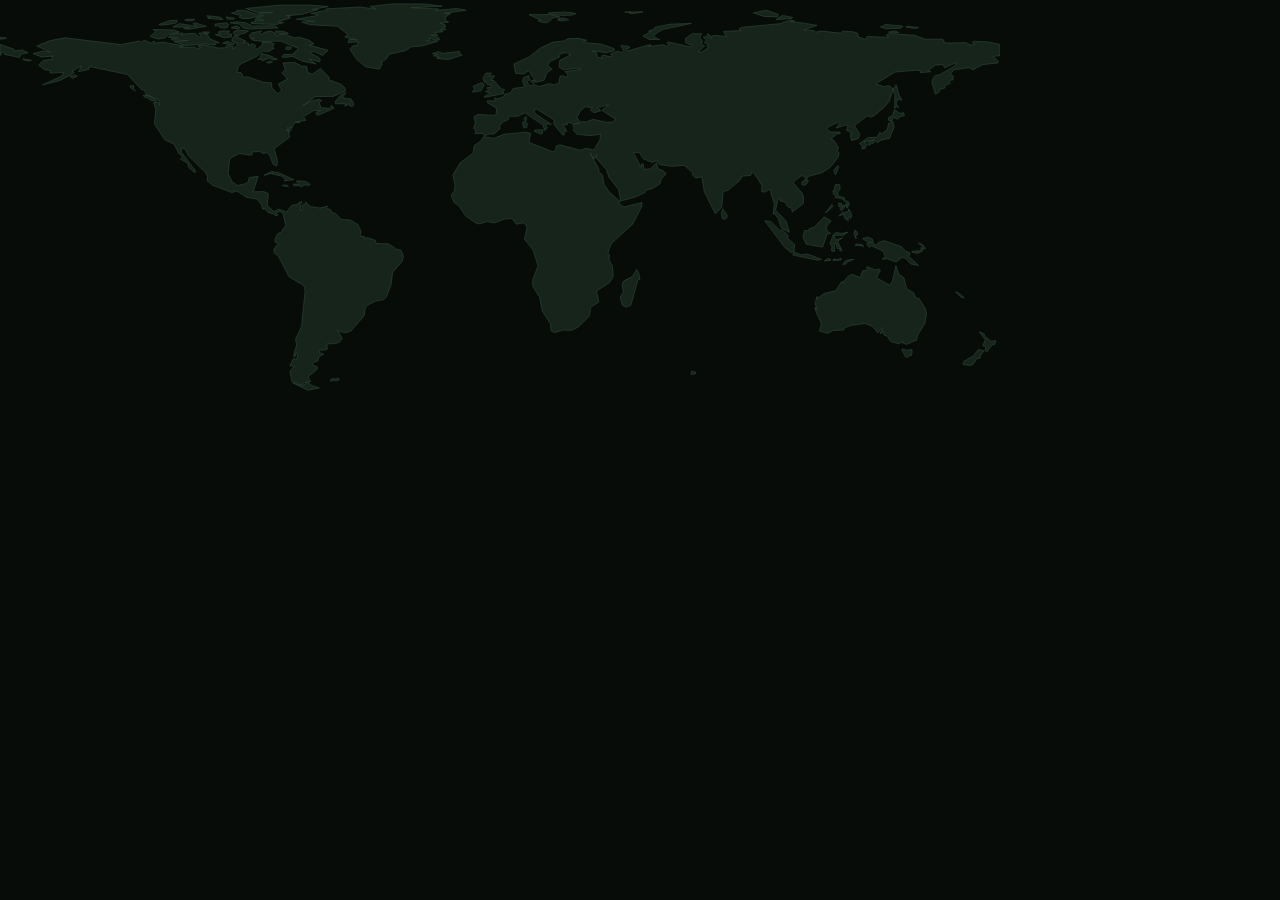
<file: geo/maptest.html>
<!doctype html><html><body style="margin:0;background:#070C09">
<svg viewBox="0 14 1000 392" width="1000" xmlns="http://www.w3.org/2000/svg">
<path id="land" fill="#16241B" stroke="#2C4234" stroke-width="0.7" fill-rule="evenodd"/>
<g id="pins"></g>
<script>
document.getElementById('land').setAttribute('d', `M311.8 399.6L319.3 401.9L307.7 404.2L292.6 396.8L302.5 400.2L307.4 395.9L311.8 399.6ZM337.4 391.9L339.6 393.2L338.8 394.2L335.0 395.0L333.8 394.0L331.4 395.3L330.0 394.0L333.3 392.4L335.7 393.1L337.4 391.9ZM695.2 388.1L691.0 388.3L691.5 385.1L695.9 386.3L695.2 388.1ZM903.9 363.3L906.6 364.3L911.9 363.5L912.1 366.8L910.9 370.0L909.9 369.3L908.0 371.2L905.7 371.0L902.0 364.3L902.1 363.1L903.9 363.3ZM980.6 363.7L984.0 364.9L979.8 370.5L980.8 371.8L976.3 372.9L973.9 377.5L970.4 379.6L963.0 378.4L964.0 375.3L973.7 369.5L978.0 363.8L980.6 363.7ZM985.0 350.4L991.0 355.2L995.9 354.7L994.4 358.8L992.2 358.7L986.8 365.8L985.1 364.7L985.8 360.9L982.8 359.7L985.3 353.8L979.5 345.9L984.2 348.0L985.0 350.4ZM964.2 311.6L963.2 312.2L959.7 310.2L955.6 305.8L958.4 306.8L964.2 311.6ZM639.0 287.7L639.9 293.6L638.0 293.6L630.8 319.3L626.1 321.1L622.3 319.4L620.2 311.3L623.3 305.8L622.1 298.4L623.5 295.0L632.5 290.5L636.7 283.4L639.0 287.7ZM898.8 288.2L903.8 291.6L906.6 302.7L913.5 306.6L915.8 312.1L918.7 312.2L925.4 322.4L926.6 328.1L924.7 337.9L917.6 349.1L916.7 354.0L906.4 358.4L902.4 356.7L902.9 355.3L898.9 357.8L890.7 355.6L887.7 350.4L883.7 348.9L883.9 345.5L880.1 347.9L882.8 341.4L877.7 346.9L873.0 340.6L864.8 337.5L850.4 339.5L845.1 341.6L843.5 344.1L833.0 344.4L827.8 347.4L819.5 345.0L821.4 337.8L814.8 322.5L816.1 323.7L815.1 321.2L817.3 323.1L815.0 317.7L817.1 310.4L817.3 312.5L824.2 307.5L835.7 304.7L841.7 295.6L844.1 297.4L843.1 296.1L849.1 289.5L853.0 288.4L860.1 291.6L862.8 284.8L868.3 283.7L866.2 281.3L867.7 280.9L875.8 284.0L879.1 282.9L880.4 284.3L876.4 291.7L889.5 299.2L892.4 295.5L895.9 279.6L898.8 288.2ZM845.7 278.2L842.9 278.4L844.4 275.8L847.5 274.0L853.7 273.3L847.5 276.1L845.7 278.2ZM827.5 272.5L830.2 273.0L830.9 274.2L824.3 275.1L827.5 272.5ZM841.4 272.5L841.0 274.0L833.1 274.5L833.1 273.5L835.3 272.9L837.1 273.7L841.4 272.5ZM801.7 268.8L807.7 268.0L821.4 273.3L818.2 274.3L792.7 269.0L794.6 266.4L801.7 268.8ZM922.2 265.2L917.3 267.5L912.0 266.0L912.2 265.1L916.2 265.3L917.1 263.9L917.3 265.4L918.9 265.2L921.2 263.2L920.9 261.6L923.2 262.0L922.2 265.2ZM862.4 258.6L863.4 260.7L861.1 259.6L855.3 259.4L855.9 257.9L862.4 258.6ZM925.4 262.5L924.5 263.2L923.4 260.5L918.5 257.6L919.3 256.9L922.9 259.0L925.4 262.5ZM872.6 253.2L873.4 257.7L876.3 259.4L878.6 256.4L884.2 254.7L901.6 260.7L905.5 265.2L910.1 266.9L908.9 270.5L918.6 279.4L910.9 278.1L905.7 272.4L902.1 271.2L896.2 275.9L886.5 272.5L882.3 273.4L885.2 270.3L883.1 265.0L871.3 259.8L869.4 261.4L866.6 257.8L871.4 256.2L867.3 256.1L862.6 252.6L867.7 251.0L872.6 253.2ZM847.9 246.1L843.6 249.3L833.8 249.3L835.9 253.9L842.6 251.7L837.5 255.3L842.1 264.8L839.5 264.7L840.9 262.4L837.5 262.7L836.0 257.3L834.2 258.1L834.5 265.4L831.6 264.9L831.9 259.7L829.9 257.8L833.4 248.4L835.8 246.4L841.5 247.6L847.9 246.1ZM857.5 246.9L857.3 249.3L855.9 249.0L855.5 250.7L856.6 252.2L855.8 252.5L853.9 247.2L855.4 244.0L855.6 245.5L857.2 245.7L857.5 246.9ZM793.9 266.3L790.9 266.3L785.0 261.7L764.7 234.8L770.8 235.4L779.6 244.2L782.4 244.2L788.4 249.7L787.3 252.0L794.7 258.5L793.9 266.3ZM827.4 244.9L830.5 247.5L827.3 247.8L822.6 261.1L806.2 258.2L803.0 251.3L804.6 244.4L808.8 244.9L809.4 242.5L813.9 241.4L824.2 230.8L831.1 235.0L825.9 241.0L827.4 244.9ZM851.0 226.6L851.5 230.0L850.5 232.6L849.5 229.7L848.2 231.1L848.3 234.5L845.1 232.9L843.4 228.2L838.7 230.0L843.0 225.9L844.0 227.1L848.5 225.0L848.4 222.9L851.0 226.6ZM725.6 232.8L723.2 233.4L721.9 231.2L721.4 227.2L722.6 222.7L727.2 229.1L726.8 232.0L725.6 232.8ZM844.4 221.4L841.7 224.9L839.9 223.0L841.5 219.8L843.1 219.6L842.6 221.5L844.7 218.8L844.4 221.4ZM829.2 224.1L825.5 226.8L832.0 218.4L832.5 220.7L829.2 224.1ZM838.6 217.0L842.0 217.8L841.9 219.0L838.9 221.0L838.6 217.0ZM848.6 216.2L849.4 219.3L847.3 218.6L848.0 221.2L846.7 221.8L845.3 218.1L846.9 218.3L846.9 217.2L845.2 215.1L847.9 215.2L848.6 216.2ZM837.0 198.6L839.6 198.7L840.3 202.5L838.0 205.7L838.1 210.2L844.3 211.7L844.7 215.2L841.5 212.4L835.1 211.5L836.1 209.7L833.5 208.4L833.0 204.5L834.1 205.5L835.3 198.6L837.0 198.6ZM286.4 200.4L282.4 199.4L286.4 198.9L288.3 200.3L286.4 200.4ZM298.4 194.8L305.7 195.4L310.2 198.3L309.2 199.4L303.7 198.8L301.7 201.1L299.0 199.4L294.7 199.9L293.2 199.0L293.4 198.2L299.1 198.1L297.8 195.9L296.1 195.4L298.4 194.8ZM806.5 198.1L804.1 199.5L801.8 198.6L801.7 196.2L803.1 194.9L807.7 194.2L808.4 195.3L806.5 198.1ZM278.7 186.8L293.9 193.7L284.0 194.8L285.9 193.3L281.3 190.0L271.8 187.8L272.8 187.1L264.0 189.2L271.5 185.6L278.7 186.8ZM836.6 186.7L835.4 189.0L833.6 184.6L837.5 179.7L838.8 180.6L836.6 186.7ZM874.0 155.1L874.4 156.1L872.8 157.8L871.6 156.9L869.5 159.2L867.7 158.4L869.2 155.4L870.8 155.7L872.0 154.5L874.0 155.1ZM543.1 143.8L541.9 148.3L534.5 145.5L534.9 144.1L543.1 143.8ZM525.6 135.5L527.2 137.5L526.9 141.2L524.5 141.9L523.4 141.2L522.7 136.2L525.6 135.5ZM891.6 146.8L889.6 152.4L881.2 153.9L877.2 157.0L875.2 153.9L863.9 155.9L866.7 157.9L864.8 162.6L861.7 162.7L862.4 160.2L859.5 157.5L868.4 151.6L876.9 151.3L879.8 146.4L881.6 147.7L887.3 143.8L888.6 137.3L892.7 135.1L894.1 141.2L891.6 146.8ZM526.6 132.9L525.6 135.1L523.7 132.6L526.1 130.5L526.6 132.9ZM899.8 127.3L903.7 126.7L904.3 129.8L900.2 130.6L897.7 133.3L893.4 131.4L891.9 134.5L888.8 134.5L888.4 131.8L892.7 129.5L894.4 123.5L899.8 127.3ZM156.9 115.2L151.0 114.4L147.1 111.6L144.3 111.1L143.4 109.0L150.7 110.3L156.9 115.2ZM344.1 109.2L342.2 111.6L351.5 113.2L350.6 115.2L352.5 114.8L353.8 118.0L352.6 120.4L349.5 120.0L349.3 117.4L346.1 119.8L344.5 119.7L346.4 118.4L343.7 117.7L335.4 117.8L335.5 115.2L340.7 109.1L346.1 106.7L344.1 109.2ZM131.4 99.9L134.0 99.7L133.2 102.8L135.6 105.1L130.4 101.6L130.1 99.5L131.4 99.9ZM899.0 109.0L901.8 114.0L897.7 113.0L896.0 117.1L898.6 121.8L896.5 120.2L894.7 122.3L894.9 108.5L893.3 105.7L893.6 101.9L896.1 100.7L895.0 99.4L896.3 99.0L899.0 109.0ZM481.1 104.8L472.3 106.1L474.5 103.2L473.1 100.3L481.3 96.7L484.3 98.5L481.1 104.8ZM535.3 95.5L533.6 97.8L530.3 95.1L534.4 94.1L535.3 95.5ZM75.0 91.3L72.2 92.4L70.4 90.4L74.4 89.0L77.4 90.0L75.0 91.3ZM491.7 87.1L488.7 90.1L494.6 89.8L491.3 94.5L494.2 94.7L501.3 103.0L504.7 103.5L502.9 106.1L504.0 107.5L485.4 111.2L484.0 110.7L490.5 107.1L485.4 105.6L488.3 104.7L487.3 101.4L491.4 101.7L491.8 100.0L486.5 97.8L486.0 95.0L484.5 96.4L482.9 92.3L486.1 87.1L491.7 87.1ZM272.5 75.8L269.3 77.3L266.7 76.5L268.7 75.2L272.5 75.8ZM23.0 72.8L31.4 74.2L29.1 75.1L23.5 74.1L23.0 72.8ZM263.4 67.6L264.0 68.8L265.4 68.4L273.2 71.0L273.5 72.3L277.5 73.0L275.0 73.9L270.7 73.2L269.1 71.9L262.4 74.9L261.5 73.2L257.7 73.5L260.1 72.1L261.4 67.4L263.4 67.6ZM459.7 65.4L459.1 67.2L462.2 69.1L448.2 73.6L436.8 72.3L439.5 71.1L433.5 69.7L438.3 68.4L432.4 67.7L438.5 65.5L442.8 67.4L459.7 65.4ZM289.3 63.5L286.1 63.6L285.5 62.3L286.6 60.7L291.3 61.1L291.1 62.7L289.3 63.5ZM13.8 65.0L22.6 64.1L28.1 66.7L20.7 68.2L19.6 71.5L4.6 68.4L3.6 66.4L0.3 67.0L1.6 68.3L0.0 69.5L0.0 58.4L14.1 63.3L13.8 65.0ZM234.3 58.0L232.6 59.0L222.8 57.2L227.2 55.2L234.3 58.0ZM3.6 53.1L0.0 53.2L0.0 51.3L6.7 52.0L3.6 53.1ZM248.5 57.0L248.5 59.8L252.2 57.6L255.5 59.4L254.7 61.5L257.4 63.3L262.3 58.9L262.4 55.9L270.5 56.5L274.2 57.9L272.3 60.7L274.3 62.2L268.5 65.5L261.8 65.1L257.4 70.1L241.2 77.7L238.2 80.8L237.0 86.3L241.1 86.7L243.6 91.4L247.5 90.9L263.9 96.4L271.5 96.8L271.9 102.0L278.0 107.8L281.7 104.0L278.3 98.1L287.4 93.0L281.9 86.7L285.2 83.7L283.0 76.9L294.9 76.5L301.7 80.2L306.7 80.4L307.5 86.2L312.1 88.3L320.6 82.4L329.5 91.8L328.3 93.5L340.7 98.3L345.1 102.0L345.3 105.1L333.2 110.4L315.6 110.5L302.5 119.9L309.3 115.8L319.3 113.2L321.7 114.6L319.1 116.5L320.9 121.6L329.1 122.5L331.9 119.4L333.9 122.4L318.4 129.0L316.3 128.8L316.2 126.5L321.0 124.2L313.5 124.6L303.6 130.5L305.7 134.3L295.2 136.3L300.2 136.3L294.6 136.8L291.9 141.8L290.2 140.3L291.5 143.3L289.1 146.6L287.9 141.2L288.0 144.2L286.2 143.8L288.1 144.7L289.6 151.2L274.1 162.7L277.6 175.3L276.7 180.0L273.0 178.1L269.6 169.2L266.4 166.4L263.6 167.7L260.0 165.6L252.3 165.8L252.2 168.6L249.6 169.1L239.3 167.5L231.7 171.4L229.5 173.9L228.1 187.7L232.5 196.3L237.7 199.6L244.3 198.0L247.9 196.4L249.2 191.7L258.2 190.2L253.0 205.9L263.9 205.6L268.3 207.6L267.2 219.2L273.8 225.6L279.0 223.3L286.6 226.0L291.9 219.2L296.1 218.8L300.7 215.5L302.4 216.4L300.1 218.3L300.8 224.8L302.7 222.6L301.7 219.5L305.1 218.4L305.7 216.2L310.6 220.7L319.7 222.0L328.1 220.2L325.7 221.1L326.7 222.4L331.0 223.9L331.5 226.2L335.8 227.8L341.3 233.4L350.1 234.0L357.5 238.3L361.2 245.2L360.0 250.2L364.9 250.7L365.0 253.4L367.2 251.6L375.3 254.3L376.2 257.5L388.9 258.0L396.6 263.4L401.1 264.3L403.5 270.4L402.4 275.0L392.6 286.3L390.9 299.6L386.3 310.9L383.4 313.8L376.0 314.9L367.6 319.1L365.3 321.9L364.2 329.7L350.5 345.5L343.8 346.8L337.7 344.2L342.3 352.5L339.6 356.1L335.5 357.6L326.8 357.9L327.4 363.0L325.7 364.0L319.1 364.1L319.5 366.8L323.7 368.2L318.9 370.8L317.9 375.1L313.1 376.5L312.3 378.6L317.7 381.2L316.7 383.7L307.9 390.9L310.7 395.4L303.2 396.9L302.8 399.5L291.8 395.2L290.0 385.2L294.1 380.4L289.9 379.6L293.5 372.5L296.6 373.5L298.0 367.7L296.1 367.0L295.3 370.5L293.5 370.1L296.6 359.1L295.6 353.2L301.6 340.1L305.1 304.9L304.5 301.0L301.5 298.2L288.9 290.7L278.4 270.0L274.3 267.0L273.9 263.2L278.4 257.4L275.1 256.2L275.2 252.9L277.5 247.9L281.0 246.2L285.8 239.3L282.8 226.9L279.0 225.2L276.4 227.5L277.8 229.0L275.3 229.9L274.8 228.3L268.0 226.5L264.0 222.0L263.6 223.5L262.1 222.4L261.9 219.2L257.0 213.1L246.6 211.3L237.0 205.0L231.8 206.5L212.5 199.2L207.0 194.6L207.6 190.5L205.5 186.7L188.3 169.6L185.7 163.4L181.2 161.7L181.5 166.2L196.0 185.6L194.4 186.6L188.4 181.3L188.1 177.7L180.4 173.0L182.9 170.6L179.1 167.9L174.2 158.2L164.9 153.9L154.4 138.0L155.8 123.5L153.6 116.2L158.0 116.6L159.5 119.2L158.8 113.9L146.0 108.8L144.9 104.6L141.3 103.5L127.6 88.5L91.3 80.9L88.3 81.5L88.8 83.4L78.6 85.7L81.6 79.8L72.2 85.1L74.2 86.5L71.6 88.5L59.9 94.5L42.3 98.9L61.9 90.1L63.8 86.3L50.1 87.0L50.3 84.4L44.9 83.9L38.6 79.2L42.9 74.6L53.4 72.9L51.3 71.1L53.4 70.0L41.8 71.0L33.0 67.6L43.1 65.1L50.9 66.3L36.8 60.1L50.3 54.6L65.1 51.8L120.8 58.6L139.5 55.0L141.4 56.2L144.1 54.2L150.7 57.0L154.4 55.1L154.8 57.2L162.6 56.1L183.6 60.0L179.7 61.4L194.6 61.2L197.6 62.8L200.6 61.4L197.7 60.2L199.5 59.3L205.1 58.9L218.2 62.1L226.5 61.7L226.2 60.0L228.7 59.5L233.0 60.4L233.0 63.1L238.2 58.1L232.0 55.3L232.2 52.2L235.5 50.2L245.8 55.0L243.3 56.4L248.5 57.0ZM182.9 46.9L181.5 48.2L194.7 47.3L199.5 51.0L200.9 49.8L198.9 47.0L204.1 47.0L207.2 48.1L209.8 52.8L219.2 56.7L214.6 56.9L215.5 59.0L205.7 57.8L185.2 59.6L174.1 55.7L187.7 54.5L172.5 54.1L171.0 53.0L177.5 51.9L168.3 51.2L172.6 48.0L182.9 46.9ZM209.7 46.1L207.3 47.9L202.9 45.9L209.7 46.1ZM287.9 46.9L288.2 47.7L279.2 47.9L275.3 46.3L275.5 45.3L276.8 45.1L283.2 45.4L287.9 46.9ZM259.5 46.8L261.7 48.5L264.3 46.3L271.3 45.1L276.1 48.0L275.7 49.8L283.8 47.9L294.2 51.9L299.3 51.2L308.9 54.1L314.0 57.8L308.9 59.1L328.2 64.3L322.4 69.4L314.7 65.6L311.1 65.9L310.7 67.5L318.6 71.2L320.4 73.9L319.4 75.9L308.9 72.9L316.2 78.0L302.7 75.2L292.1 70.3L284.1 71.6L281.8 70.6L283.6 68.6L294.6 68.2L293.6 67.2L298.2 63.1L297.4 61.9L280.7 55.1L264.0 55.6L253.7 54.4L251.4 53.4L254.3 52.2L250.3 52.2L249.4 49.3L251.6 46.9L261.6 45.0L259.5 46.8ZM221.2 44.9L229.5 45.1L227.6 47.2L231.8 48.4L231.3 50.9L224.1 51.8L215.3 48.6L221.0 48.0L217.9 46.2L221.2 44.9ZM898.9 46.6L888.5 46.2L894.6 44.8L898.9 46.6ZM241.1 47.9L238.1 49.9L235.0 49.8L233.3 46.0L237.5 44.1L248.6 44.8L244.4 47.3L241.1 47.9ZM165.4 51.7L158.1 53.1L150.2 50.4L155.7 45.3L153.0 43.6L173.5 43.9L179.1 45.9L168.8 48.6L165.4 51.7ZM918.7 41.4L915.5 42.5L905.9 41.2L906.6 40.3L918.7 41.4ZM240.0 41.7L238.5 42.8L231.1 41.9L236.5 39.9L240.0 41.7ZM903.0 40.1L900.8 42.2L886.0 42.7L880.5 40.9L885.6 38.5L903.0 40.1ZM226.4 36.9L228.5 38.2L227.3 41.7L222.8 42.0L219.8 41.5L219.8 39.9L215.3 40.1L215.1 38.0L226.4 36.9ZM199.4 38.3L206.4 40.3L188.3 43.3L183.7 42.4L189.5 41.2L173.0 41.0L179.4 37.6L197.0 40.4L193.1 37.7L195.6 36.7L199.4 38.3ZM659.8 53.6L649.1 53.4L642.9 50.0L651.2 45.5L648.6 45.1L655.3 42.7L654.5 41.4L669.9 38.2L691.3 37.4L662.4 43.6L653.9 49.0L654.5 51.3L659.8 53.6ZM237.0 35.8L245.5 36.7L252.3 40.0L274.6 39.7L278.2 41.9L250.7 43.0L243.3 42.1L239.2 38.0L230.2 36.8L237.0 35.8ZM177.2 34.3L176.8 36.5L174.7 37.4L162.5 39.2L158.7 38.6L169.2 34.7L177.2 34.3ZM797.1 36.2L817.0 39.3L803.9 43.9L813.9 44.5L815.4 46.3L821.0 45.1L842.2 47.3L842.4 45.2L852.7 45.7L857.2 47.1L858.5 48.9L856.8 50.1L864.7 53.4L867.4 50.5L888.5 51.4L886.5 48.8L890.2 47.6L915.3 49.4L924.9 53.2L941.7 53.1L944.0 54.3L943.6 56.3L947.1 57.1L966.2 56.7L971.0 59.2L974.5 58.3L972.2 56.5L973.5 55.3L988.1 55.9L1000.0 58.4L1000.0 69.5L992.8 70.5L998.3 75.0L997.9 76.9L982.4 78.7L973.1 83.7L969.2 81.7L954.3 83.7L950.0 88.2L953.3 90.0L952.9 94.0L950.4 94.1L949.2 96.4L950.3 97.6L945.5 99.0L944.5 102.2L940.4 102.9L939.5 105.7L935.5 108.3L931.8 96.2L933.1 92.3L935.6 89.4L939.9 88.7L954.6 80.2L956.9 76.2L944.8 81.8L942.5 78.4L935.3 79.3L928.4 84.0L930.7 85.7L920.2 86.7L920.4 84.7L916.1 84.3L895.0 86.0L875.4 98.0L883.8 100.7L888.6 99.5L892.6 102.5L892.7 104.9L889.1 115.4L883.9 121.4L874.6 129.4L870.9 131.1L867.4 129.8L854.3 139.6L859.6 147.8L858.6 152.5L851.3 154.5L850.3 148.0L852.4 147.5L846.4 144.1L848.1 140.1L845.2 139.1L836.3 142.0L839.4 137.7L837.9 136.3L827.9 141.1L826.5 142.4L830.3 146.0L839.9 146.0L840.3 147.4L836.4 148.2L831.0 153.0L834.0 154.6L838.6 162.0L836.8 164.8L839.1 167.1L838.0 171.6L829.6 181.8L821.9 186.7L807.7 190.6L806.8 193.5L805.2 193.7L805.2 190.6L801.5 189.7L794.1 195.1L793.5 197.1L802.4 207.6L803.7 212.7L803.3 217.6L792.1 226.1L791.9 222.4L787.5 220.5L785.0 216.1L780.1 214.9L780.5 212.7L778.0 212.8L775.6 224.3L786.0 234.7L789.5 246.4L781.6 242.3L778.0 232.0L773.6 226.7L773.2 228.3L774.3 218.2L769.9 203.0L764.9 206.3L761.6 205.4L762.0 199.4L753.9 186.8L751.4 186.7L750.8 189.3L741.6 190.3L740.3 194.0L728.3 204.0L723.1 205.8L721.8 221.2L715.4 227.9L704.3 205.6L701.8 190.7L695.8 192.0L692.1 188.6L692.6 186.5L684.4 179.4L670.8 180.3L659.4 178.5L656.9 174.6L652.0 176.4L643.1 172.6L639.2 166.3L633.3 166.7L641.1 181.2L641.7 177.8L643.3 178.3L643.9 183.3L650.0 183.0L656.6 176.7L657.9 182.7L663.1 184.5L666.1 188.0L660.6 193.8L660.3 197.4L653.5 202.1L645.5 204.5L644.9 206.7L635.2 211.1L620.8 214.9L618.5 203.4L608.7 190.9L606.9 184.2L596.2 172.1L597.0 168.1L594.2 173.2L590.1 167.1L599.1 183.5L598.7 185.8L602.4 188.9L604.1 198.3L609.1 205.8L620.3 215.6L618.7 217.4L623.9 221.0L642.0 216.6L641.8 220.4L632.6 238.3L611.8 257.1L608.9 263.0L607.8 268.0L609.6 269.0L608.9 273.6L612.4 279.9L613.3 290.8L609.6 296.4L596.6 305.0L598.9 315.9L590.5 321.5L589.5 329.9L578.4 341.0L571.6 344.3L562.7 344.1L554.5 346.7L551.0 344.8L550.6 337.9L542.3 325.3L539.6 311.4L532.8 300.2L532.7 293.9L538.0 279.8L533.1 264.0L524.4 253.1L527.2 241.5L526.1 239.6L523.6 236.7L516.4 238.2L512.0 232.6L505.2 232.9L494.5 236.9L487.1 235.6L479.1 237.9L475.0 236.6L465.5 229.8L458.8 219.8L453.9 216.2L451.0 209.1L454.3 205.2L455.1 199.7L452.9 189.2L459.9 177.1L473.4 166.9L474.2 159.5L480.8 155.2L483.5 150.7L494.0 152.3L504.1 148.3L526.4 146.2L530.8 147.5L528.7 156.2L553.0 165.9L555.7 163.9L555.9 160.4L559.8 158.8L580.3 164.2L586.0 162.3L593.8 164.0L600.0 153.8L600.4 148.2L590.3 149.7L576.8 148.2L573.1 143.9L574.5 141.7L572.7 140.4L575.8 137.7L580.1 137.6L581.2 135.5L586.5 135.9L593.1 133.3L606.5 136.3L612.1 136.1L615.8 133.4L601.9 124.3L608.7 118.7L597.1 121.5L600.9 124.7L594.1 126.8L590.2 124.1L592.5 122.0L585.4 120.6L580.1 125.2L576.9 131.7L580.0 136.0L573.2 138.5L569.2 136.3L565.9 137.0L567.8 138.5L566.4 139.0L562.9 138.2L566.8 145.4L564.2 144.7L564.3 148.8L562.5 148.9L553.9 138.2L554.3 134.1L536.5 123.0L534.2 123.9L535.0 127.5L551.3 138.4L546.9 137.7L545.7 139.5L547.4 141.9L544.7 144.5L542.8 138.8L524.7 126.8L518.1 130.2L508.6 130.3L508.4 133.6L502.3 136.1L499.2 140.8L500.3 142.4L494.0 148.1L487.9 148.1L485.1 150.1L481.9 147.4L475.3 147.6L475.4 143.7L473.5 142.4L475.6 136.8L473.9 130.5L477.8 128.5L494.7 129.4L496.2 127.7L496.7 122.2L487.5 116.8L487.2 114.8L495.5 114.9L494.6 111.7L497.3 112.9L503.7 110.8L504.6 108.5L510.6 106.6L513.1 102.5L522.6 101.3L524.4 99.9L522.6 95.8L523.7 91.4L529.4 89.6L528.5 92.0L530.3 93.2L526.8 95.9L530.4 100.0L534.8 98.7L539.2 100.7L549.0 97.6L554.6 98.8L559.1 96.7L559.9 90.5L562.6 89.6L567.0 91.6L567.9 87.8L564.8 85.6L580.9 83.3L578.0 81.9L563.5 83.8L559.2 81.3L559.8 74.5L570.6 69.1L566.4 66.6L561.6 67.4L558.9 69.4L559.4 71.1L549.6 75.7L547.6 79.6L552.2 83.1L546.7 86.9L544.1 94.2L536.0 96.2L528.8 84.8L523.3 88.0L515.7 87.3L513.9 77.9L529.2 70.9L541.0 61.6L553.3 56.1L564.0 55.0L568.2 52.7L578.2 52.3L586.9 54.3L583.3 55.0L586.4 56.8L601.4 58.2L614.1 62.6L614.2 64.5L606.6 66.7L592.2 64.9L596.7 66.9L597.1 71.1L602.8 72.6L601.4 70.1L603.3 69.0L610.0 70.8L612.3 70.1L610.5 68.1L616.9 65.3L622.1 66.5L623.7 64.6L620.7 59.5L628.5 60.4L630.1 62.0L626.5 62.3L626.6 63.9L628.7 64.8L649.2 58.7L651.3 58.9L648.6 60.6L663.3 58.7L666.5 60.3L669.7 58.5L666.8 56.9L668.2 56.0L690.3 60.9L692.2 59.4L685.9 57.1L685.3 52.7L692.2 47.7L701.6 47.8L699.6 51.6L702.2 54.5L701.6 58.3L704.6 60.0L698.0 65.8L701.2 66.2L708.5 61.8L706.9 60.2L708.2 58.4L704.4 56.6L706.7 53.8L703.1 51.5L708.0 49.7L707.4 47.7L710.2 49.2L709.1 51.8L712.1 52.4L710.8 50.3L715.5 49.3L726.4 50.7L723.6 45.4L741.2 44.6L738.9 43.2L742.1 41.3L779.9 37.7L789.9 34.2L794.6 35.1L790.8 35.8L797.1 36.2ZM193.9 34.2L188.7 35.0L184.6 34.1L186.9 33.2L194.8 33.3L193.9 34.2ZM568.7 33.7L562.5 34.9L557.6 34.2L559.5 33.5L557.8 32.6L563.6 32.1L568.7 33.7ZM233.8 33.2L227.4 33.1L226.0 30.9L234.6 32.2L233.8 33.2ZM222.1 32.4L223.1 33.6L207.8 32.3L210.5 31.5L207.2 30.8L207.0 29.7L219.9 31.1L222.1 32.4ZM791.9 32.5L776.2 33.6L781.3 29.9L783.6 29.6L792.7 31.4L791.9 32.5ZM550.7 28.6L559.8 30.7L552.9 31.8L547.6 36.6L544.2 36.7L538.2 35.1L540.7 34.1L529.0 28.7L550.7 28.6ZM570.7 26.6L576.1 27.6L572.0 29.1L564.0 29.4L555.8 29.0L548.2 26.9L563.7 26.0L570.7 26.6ZM642.0 26.3L632.2 27.7L629.2 27.1L630.8 26.2L624.6 26.1L643.1 25.8L642.0 26.3ZM777.6 30.9L763.8 30.4L753.3 26.8L766.5 24.3L778.3 28.4L777.6 30.9ZM258.3 28.7L261.6 29.6L247.8 32.7L242.0 32.4L239.0 31.2L241.3 29.5L231.4 27.3L238.1 25.1L236.8 24.4L243.3 24.3L258.3 28.7ZM309.7 19.1L328.2 20.5L312.1 23.6L318.1 23.6L302.3 28.3L286.4 29.7L290.2 30.0L288.3 30.5L290.6 31.9L278.4 35.5L283.6 36.7L276.2 38.4L251.4 37.6L251.1 36.2L256.2 35.6L254.8 33.6L264.0 34.6L255.7 32.3L263.6 29.6L258.5 27.1L272.6 26.5L256.7 26.3L245.6 22.5L279.7 19.1L309.7 19.1ZM424.7 18.0L442.1 20.2L411.4 21.7L438.7 23.0L435.6 24.6L456.2 22.5L466.1 24.2L444.3 27.3L450.7 27.4L445.3 31.2L445.4 34.3L448.7 36.2L439.8 37.1L444.9 38.6L445.6 41.0L442.6 41.2L446.2 43.6L440.0 43.8L443.2 45.0L442.3 45.9L434.5 46.4L438.1 49.5L431.1 49.1L438.5 51.5L439.6 53.7L434.6 54.2L429.0 51.6L430.0 53.5L426.8 54.9L437.9 55.2L422.9 59.8L411.7 60.8L405.0 64.8L389.4 68.2L385.6 73.7L381.1 75.9L382.2 78.1L379.5 83.1L365.9 80.9L356.6 73.3L350.1 63.4L352.8 60.1L357.0 59.1L358.7 55.8L348.1 56.6L349.0 53.3L357.2 54.0L344.9 51.0L348.0 48.4L337.3 40.2L309.7 38.7L301.7 36.1L314.5 35.1L296.4 33.2L317.5 29.5L318.5 28.4L311.0 27.5L327.1 24.1L326.0 22.9L360.0 21.0L376.3 23.2L370.1 20.5L392.7 17.9L424.7 18.0Z`);
const cities=[[48.85,2.35,'Paris'],[40.7,-74.0,'NYC'],[19.4,-99.1,'CDMX'],[-23.55,-46.63,'SaoPaulo'],[35.68,139.69,'Tokyo'],[14.93,-23.51,'Praia CV'],[33.57,-7.59,'Casablanca'],[51.5,-0.12,'London'],[-33.87,151.2,'Sydney'],[59.9,10.75,'Oslo']];
const g=document.getElementById('pins');
for(const [lat,lng] of cities){
  const x=(lng+180)/360*1000, y=(90-lat)/180*500;
  g.innerHTML+=`<circle cx="${x}" cy="${y}" r="3" fill="#D9B45C"/>`;
}
</script></svg></body></html>
</file>
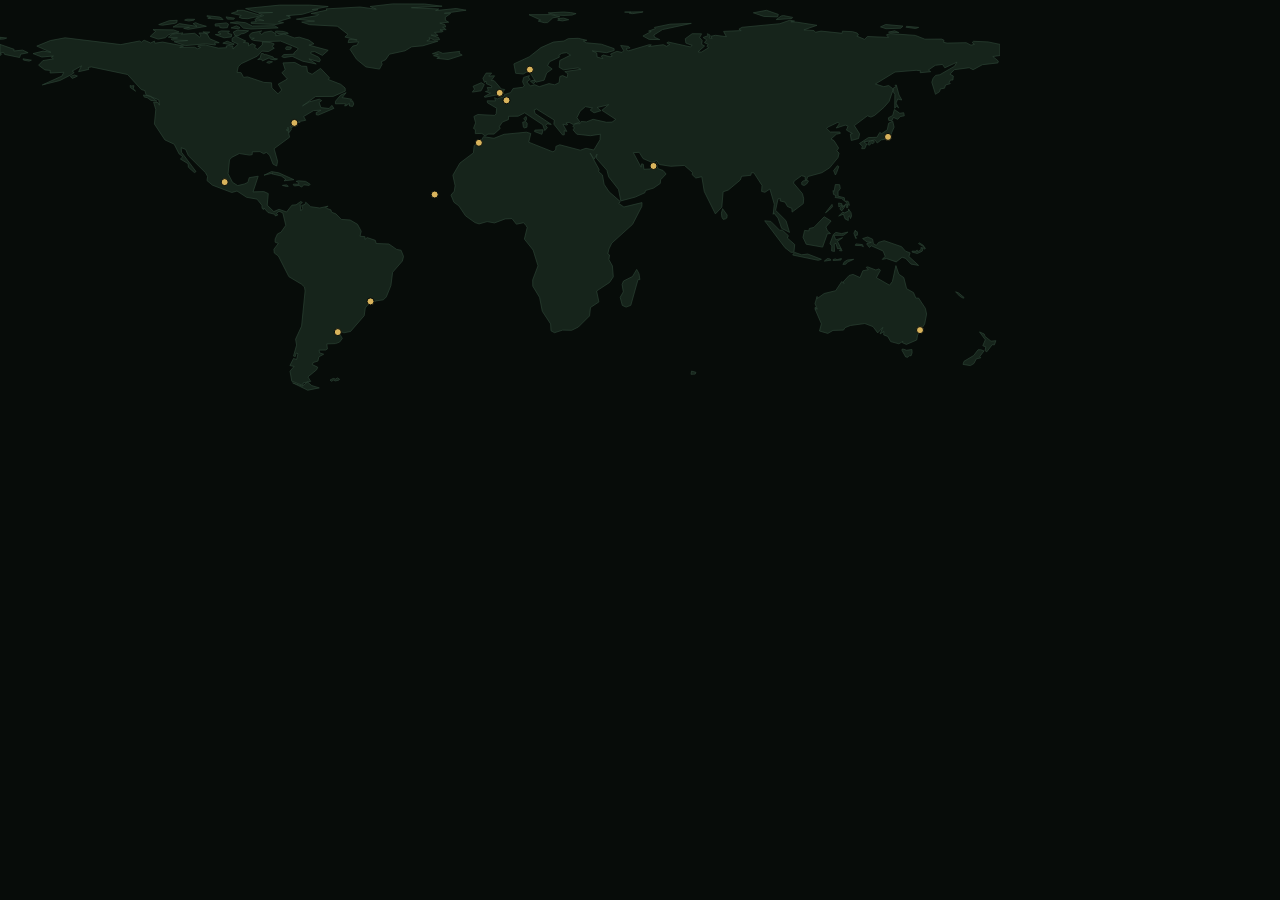
<file: geo/maptest2.html>
<!doctype html><html><body style="margin:0;background:#070C09">
<svg viewBox="0 14 1000 392" width="1000" xmlns="http://www.w3.org/2000/svg">
<path d="M311.8 399.6L319.3 401.9L307.7 404.2L292.6 396.8L302.5 400.2L307.4 395.9L311.8 399.6ZM337.4 391.9L339.6 393.2L338.8 394.2L335.0 395.0L333.8 394.0L331.4 395.3L330.0 394.0L333.3 392.4L335.7 393.1L337.4 391.9ZM695.2 388.1L691.0 388.3L691.5 385.1L695.9 386.3L695.2 388.1ZM903.9 363.3L906.6 364.3L911.9 363.5L912.1 366.8L910.9 370.0L909.9 369.3L908.0 371.2L905.7 371.0L902.0 364.3L902.1 363.1L903.9 363.3ZM980.6 363.7L984.0 364.9L979.8 370.5L980.8 371.8L976.3 372.9L973.9 377.5L970.4 379.6L963.0 378.4L964.0 375.3L973.7 369.5L978.0 363.8L980.6 363.7ZM985.0 350.4L991.0 355.2L995.9 354.7L994.4 358.8L992.2 358.7L986.8 365.8L985.1 364.7L985.8 360.9L982.8 359.7L985.3 353.8L979.5 345.9L984.2 348.0L985.0 350.4ZM964.2 311.6L963.2 312.2L959.7 310.2L955.6 305.8L958.4 306.8L964.2 311.6ZM639.0 287.7L639.9 293.6L638.0 293.6L630.8 319.3L626.1 321.1L622.3 319.4L620.2 311.3L623.3 305.8L622.1 298.4L623.5 295.0L632.5 290.5L636.7 283.4L639.0 287.7ZM898.8 288.2L903.8 291.6L906.6 302.7L913.5 306.6L915.8 312.1L918.7 312.2L925.4 322.4L926.6 328.1L924.7 337.9L917.6 349.1L916.7 354.0L906.4 358.4L902.4 356.7L902.9 355.3L898.9 357.8L890.7 355.6L887.7 350.4L883.7 348.9L883.9 345.5L880.1 347.9L882.8 341.4L877.7 346.9L873.0 340.6L864.8 337.5L850.4 339.5L845.1 341.6L843.5 344.1L833.0 344.4L827.8 347.4L819.5 345.0L821.4 337.8L814.8 322.5L816.1 323.7L815.1 321.2L817.3 323.1L815.0 317.7L817.1 310.4L817.3 312.5L824.2 307.5L835.7 304.7L841.7 295.6L844.1 297.4L843.1 296.1L849.1 289.5L853.0 288.4L860.1 291.6L862.8 284.8L868.3 283.7L866.2 281.3L867.7 280.9L875.8 284.0L879.1 282.9L880.4 284.3L876.4 291.7L889.5 299.2L892.4 295.5L895.9 279.6L898.8 288.2ZM845.7 278.2L842.9 278.4L844.4 275.8L847.5 274.0L853.7 273.3L847.5 276.1L845.7 278.2ZM827.5 272.5L830.2 273.0L830.9 274.2L824.3 275.1L827.5 272.5ZM841.4 272.5L841.0 274.0L833.1 274.5L833.1 273.5L835.3 272.9L837.1 273.7L841.4 272.5ZM801.7 268.8L807.7 268.0L821.4 273.3L818.2 274.3L792.7 269.0L794.6 266.4L801.7 268.8ZM922.2 265.2L917.3 267.5L912.0 266.0L912.2 265.1L916.2 265.3L917.1 263.9L917.3 265.4L918.9 265.2L921.2 263.2L920.9 261.6L923.2 262.0L922.2 265.2ZM862.4 258.6L863.4 260.7L861.1 259.6L855.3 259.4L855.9 257.9L862.4 258.6ZM925.4 262.5L924.5 263.2L923.4 260.5L918.5 257.6L919.3 256.9L922.9 259.0L925.4 262.5ZM872.6 253.2L873.4 257.7L876.3 259.4L878.6 256.4L884.2 254.7L901.6 260.7L905.5 265.2L910.1 266.9L908.9 270.5L918.6 279.4L910.9 278.1L905.7 272.4L902.1 271.2L896.2 275.9L886.5 272.5L882.3 273.4L885.2 270.3L883.1 265.0L871.3 259.8L869.4 261.4L866.6 257.8L871.4 256.2L867.3 256.1L862.6 252.6L867.7 251.0L872.6 253.2ZM847.9 246.1L843.6 249.3L833.8 249.3L835.9 253.9L842.6 251.7L837.5 255.3L842.1 264.8L839.5 264.7L840.9 262.4L837.5 262.7L836.0 257.3L834.2 258.1L834.5 265.4L831.6 264.9L831.9 259.7L829.9 257.8L833.4 248.4L835.8 246.4L841.5 247.6L847.9 246.1ZM857.5 246.9L857.3 249.3L855.9 249.0L855.5 250.7L856.6 252.2L855.8 252.5L853.9 247.2L855.4 244.0L855.6 245.5L857.2 245.7L857.5 246.9ZM793.9 266.3L790.9 266.3L785.0 261.7L764.7 234.8L770.8 235.4L779.6 244.2L782.4 244.2L788.4 249.7L787.3 252.0L794.7 258.5L793.9 266.3ZM827.4 244.9L830.5 247.5L827.3 247.8L822.6 261.1L806.2 258.2L803.0 251.3L804.6 244.4L808.8 244.9L809.4 242.5L813.9 241.4L824.2 230.8L831.1 235.0L825.9 241.0L827.4 244.9ZM851.0 226.6L851.5 230.0L850.5 232.6L849.5 229.7L848.2 231.1L848.3 234.5L845.1 232.9L843.4 228.2L838.7 230.0L843.0 225.9L844.0 227.1L848.5 225.0L848.4 222.9L851.0 226.6ZM725.6 232.8L723.2 233.4L721.9 231.2L721.4 227.2L722.6 222.7L727.2 229.1L726.8 232.0L725.6 232.8ZM844.4 221.4L841.7 224.9L839.9 223.0L841.5 219.8L843.1 219.6L842.6 221.5L844.7 218.8L844.4 221.4ZM829.2 224.1L825.5 226.8L832.0 218.4L832.5 220.7L829.2 224.1ZM838.6 217.0L842.0 217.8L841.9 219.0L838.9 221.0L838.6 217.0ZM848.6 216.2L849.4 219.3L847.3 218.6L848.0 221.2L846.7 221.8L845.3 218.1L846.9 218.3L846.9 217.2L845.2 215.1L847.9 215.2L848.6 216.2ZM837.0 198.6L839.6 198.7L840.3 202.5L838.0 205.7L838.1 210.2L844.3 211.7L844.7 215.2L841.5 212.4L835.1 211.5L836.1 209.7L833.5 208.4L833.0 204.5L834.1 205.5L835.3 198.6L837.0 198.6ZM286.4 200.4L282.4 199.4L286.4 198.9L288.3 200.3L286.4 200.4ZM298.4 194.8L305.7 195.4L310.2 198.3L309.2 199.4L303.7 198.8L301.7 201.1L299.0 199.4L294.7 199.9L293.2 199.0L293.4 198.2L299.1 198.1L297.8 195.9L296.1 195.4L298.4 194.8ZM806.5 198.1L804.1 199.5L801.8 198.6L801.7 196.2L803.1 194.9L807.7 194.2L808.4 195.3L806.5 198.1ZM278.7 186.8L293.9 193.7L284.0 194.8L285.9 193.3L281.3 190.0L271.8 187.8L272.8 187.1L264.0 189.2L271.5 185.6L278.7 186.8ZM836.6 186.7L835.4 189.0L833.6 184.6L837.5 179.7L838.8 180.6L836.6 186.7ZM874.0 155.1L874.4 156.1L872.8 157.8L871.6 156.9L869.5 159.2L867.7 158.4L869.2 155.4L870.8 155.7L872.0 154.5L874.0 155.1ZM543.1 143.8L541.9 148.3L534.5 145.5L534.9 144.1L543.1 143.8ZM525.6 135.5L527.2 137.5L526.9 141.2L524.5 141.9L523.4 141.2L522.7 136.2L525.6 135.5ZM891.6 146.8L889.6 152.4L881.2 153.9L877.2 157.0L875.2 153.9L863.9 155.9L866.7 157.9L864.8 162.6L861.7 162.7L862.4 160.2L859.5 157.5L868.4 151.6L876.9 151.3L879.8 146.4L881.6 147.7L887.3 143.8L888.6 137.3L892.7 135.1L894.1 141.2L891.6 146.8ZM526.6 132.9L525.6 135.1L523.7 132.6L526.1 130.5L526.6 132.9ZM899.8 127.3L903.7 126.7L904.3 129.8L900.2 130.6L897.7 133.3L893.4 131.4L891.9 134.5L888.8 134.5L888.4 131.8L892.7 129.5L894.4 123.5L899.8 127.3ZM156.9 115.2L151.0 114.4L147.1 111.6L144.3 111.1L143.4 109.0L150.7 110.3L156.9 115.2ZM344.1 109.2L342.2 111.6L351.5 113.2L350.6 115.2L352.5 114.8L353.8 118.0L352.6 120.4L349.5 120.0L349.3 117.4L346.1 119.8L344.5 119.7L346.4 118.4L343.7 117.7L335.4 117.8L335.5 115.2L340.7 109.1L346.1 106.7L344.1 109.2ZM131.4 99.9L134.0 99.7L133.2 102.8L135.6 105.1L130.4 101.6L130.1 99.5L131.4 99.9ZM899.0 109.0L901.8 114.0L897.7 113.0L896.0 117.1L898.6 121.8L896.5 120.2L894.7 122.3L894.9 108.5L893.3 105.7L893.6 101.9L896.1 100.7L895.0 99.4L896.3 99.0L899.0 109.0ZM481.1 104.8L472.3 106.1L474.5 103.2L473.1 100.3L481.3 96.7L484.3 98.5L481.1 104.8ZM535.3 95.5L533.6 97.8L530.3 95.1L534.4 94.1L535.3 95.5ZM75.0 91.3L72.2 92.4L70.4 90.4L74.4 89.0L77.4 90.0L75.0 91.3ZM491.7 87.1L488.7 90.1L494.6 89.8L491.3 94.5L494.2 94.7L501.3 103.0L504.7 103.5L502.9 106.1L504.0 107.5L485.4 111.2L484.0 110.7L490.5 107.1L485.4 105.6L488.3 104.7L487.3 101.4L491.4 101.7L491.8 100.0L486.5 97.8L486.0 95.0L484.5 96.4L482.9 92.3L486.1 87.1L491.7 87.1ZM272.5 75.8L269.3 77.3L266.7 76.5L268.7 75.2L272.5 75.8ZM23.0 72.8L31.4 74.2L29.1 75.1L23.5 74.1L23.0 72.8ZM263.4 67.6L264.0 68.8L265.4 68.4L273.2 71.0L273.5 72.3L277.5 73.0L275.0 73.9L270.7 73.2L269.1 71.9L262.4 74.9L261.5 73.2L257.7 73.5L260.1 72.1L261.4 67.4L263.4 67.6ZM459.7 65.4L459.1 67.2L462.2 69.1L448.2 73.6L436.8 72.3L439.5 71.1L433.5 69.7L438.3 68.4L432.4 67.7L438.5 65.5L442.8 67.4L459.7 65.4ZM289.3 63.5L286.1 63.6L285.5 62.3L286.6 60.7L291.3 61.1L291.1 62.7L289.3 63.5ZM13.8 65.0L22.6 64.1L28.1 66.7L20.7 68.2L19.6 71.5L4.6 68.4L3.6 66.4L0.3 67.0L1.6 68.3L0.0 69.5L0.0 58.4L14.1 63.3L13.8 65.0ZM234.3 58.0L232.6 59.0L222.8 57.2L227.2 55.2L234.3 58.0ZM3.6 53.1L0.0 53.2L0.0 51.3L6.7 52.0L3.6 53.1ZM248.5 57.0L248.5 59.8L252.2 57.6L255.5 59.4L254.7 61.5L257.4 63.3L262.3 58.9L262.4 55.9L270.5 56.5L274.2 57.9L272.3 60.7L274.3 62.2L268.5 65.5L261.8 65.1L257.4 70.1L241.2 77.7L238.2 80.8L237.0 86.3L241.1 86.7L243.6 91.4L247.5 90.9L263.9 96.4L271.5 96.8L271.9 102.0L278.0 107.8L281.7 104.0L278.3 98.1L287.4 93.0L281.9 86.7L285.2 83.7L283.0 76.9L294.9 76.5L301.7 80.2L306.7 80.4L307.5 86.2L312.1 88.3L320.6 82.4L329.5 91.8L328.3 93.5L340.7 98.3L345.1 102.0L345.3 105.1L333.2 110.4L315.6 110.5L302.5 119.9L309.3 115.8L319.3 113.2L321.7 114.6L319.1 116.5L320.9 121.6L329.1 122.5L331.9 119.4L333.9 122.4L318.4 129.0L316.3 128.8L316.2 126.5L321.0 124.2L313.5 124.6L303.6 130.5L305.7 134.3L295.2 136.3L300.2 136.3L294.6 136.8L291.9 141.8L290.2 140.3L291.5 143.3L289.1 146.6L287.9 141.2L288.0 144.2L286.2 143.8L288.1 144.7L289.6 151.2L274.1 162.7L277.6 175.3L276.7 180.0L273.0 178.1L269.6 169.2L266.4 166.4L263.6 167.7L260.0 165.6L252.3 165.8L252.2 168.6L249.6 169.1L239.3 167.5L231.7 171.4L229.5 173.9L228.1 187.7L232.5 196.3L237.7 199.6L244.3 198.0L247.9 196.4L249.2 191.7L258.2 190.2L253.0 205.9L263.9 205.6L268.3 207.6L267.2 219.2L273.8 225.6L279.0 223.3L286.6 226.0L291.9 219.2L296.1 218.8L300.7 215.5L302.4 216.4L300.1 218.3L300.8 224.8L302.7 222.6L301.7 219.5L305.1 218.4L305.7 216.2L310.6 220.7L319.7 222.0L328.1 220.2L325.7 221.1L326.7 222.4L331.0 223.9L331.5 226.2L335.8 227.8L341.3 233.4L350.1 234.0L357.5 238.3L361.2 245.2L360.0 250.2L364.9 250.7L365.0 253.4L367.2 251.6L375.3 254.3L376.2 257.5L388.9 258.0L396.6 263.4L401.1 264.3L403.5 270.4L402.4 275.0L392.6 286.3L390.9 299.6L386.3 310.9L383.4 313.8L376.0 314.9L367.6 319.1L365.3 321.9L364.2 329.7L350.5 345.5L343.8 346.8L337.7 344.2L342.3 352.5L339.6 356.1L335.5 357.6L326.8 357.9L327.4 363.0L325.7 364.0L319.1 364.1L319.5 366.8L323.7 368.2L318.9 370.8L317.9 375.1L313.1 376.5L312.3 378.6L317.7 381.2L316.7 383.7L307.9 390.9L310.7 395.4L303.2 396.9L302.8 399.5L291.8 395.2L290.0 385.2L294.1 380.4L289.9 379.6L293.5 372.5L296.6 373.5L298.0 367.7L296.1 367.0L295.3 370.5L293.5 370.1L296.6 359.1L295.6 353.2L301.6 340.1L305.1 304.9L304.5 301.0L301.5 298.2L288.9 290.7L278.4 270.0L274.3 267.0L273.9 263.2L278.4 257.4L275.1 256.2L275.2 252.9L277.5 247.9L281.0 246.2L285.8 239.3L282.8 226.9L279.0 225.2L276.4 227.5L277.8 229.0L275.3 229.9L274.8 228.3L268.0 226.5L264.0 222.0L263.6 223.5L262.1 222.4L261.9 219.2L257.0 213.1L246.6 211.3L237.0 205.0L231.8 206.5L212.5 199.2L207.0 194.6L207.6 190.5L205.5 186.7L188.3 169.6L185.7 163.4L181.2 161.7L181.5 166.2L196.0 185.6L194.4 186.6L188.4 181.3L188.1 177.7L180.4 173.0L182.9 170.6L179.1 167.9L174.2 158.2L164.9 153.9L154.4 138.0L155.8 123.5L153.6 116.2L158.0 116.6L159.5 119.2L158.8 113.9L146.0 108.8L144.9 104.6L141.3 103.5L127.6 88.5L91.3 80.9L88.3 81.5L88.8 83.4L78.6 85.7L81.6 79.8L72.2 85.1L74.2 86.5L71.6 88.5L59.9 94.5L42.3 98.9L61.9 90.1L63.8 86.3L50.1 87.0L50.3 84.4L44.9 83.9L38.6 79.2L42.9 74.6L53.4 72.9L51.3 71.1L53.4 70.0L41.8 71.0L33.0 67.6L43.1 65.1L50.9 66.3L36.8 60.1L50.3 54.6L65.1 51.8L120.8 58.6L139.5 55.0L141.4 56.2L144.1 54.2L150.7 57.0L154.4 55.1L154.8 57.2L162.6 56.1L183.6 60.0L179.7 61.4L194.6 61.2L197.6 62.8L200.6 61.4L197.7 60.2L199.5 59.3L205.1 58.9L218.2 62.1L226.5 61.7L226.2 60.0L228.7 59.5L233.0 60.4L233.0 63.1L238.2 58.1L232.0 55.3L232.2 52.2L235.5 50.2L245.8 55.0L243.3 56.4L248.5 57.0ZM182.9 46.9L181.5 48.2L194.7 47.3L199.5 51.0L200.9 49.8L198.9 47.0L204.1 47.0L207.2 48.1L209.8 52.8L219.2 56.7L214.6 56.9L215.5 59.0L205.7 57.8L185.2 59.6L174.1 55.7L187.7 54.5L172.5 54.1L171.0 53.0L177.5 51.9L168.3 51.2L172.6 48.0L182.9 46.9ZM209.7 46.1L207.3 47.9L202.9 45.9L209.7 46.1ZM287.9 46.9L288.2 47.7L279.2 47.9L275.3 46.3L275.5 45.3L276.8 45.1L283.2 45.4L287.9 46.9ZM259.5 46.8L261.7 48.5L264.3 46.3L271.3 45.1L276.1 48.0L275.7 49.8L283.8 47.9L294.2 51.9L299.3 51.2L308.9 54.1L314.0 57.8L308.9 59.1L328.2 64.3L322.4 69.4L314.7 65.6L311.1 65.9L310.7 67.5L318.6 71.2L320.4 73.9L319.4 75.9L308.9 72.9L316.2 78.0L302.7 75.2L292.1 70.3L284.1 71.6L281.8 70.6L283.6 68.6L294.6 68.2L293.6 67.2L298.2 63.1L297.4 61.9L280.7 55.1L264.0 55.6L253.7 54.4L251.4 53.4L254.3 52.2L250.3 52.2L249.4 49.3L251.6 46.9L261.6 45.0L259.5 46.8ZM221.2 44.9L229.5 45.1L227.6 47.2L231.8 48.4L231.3 50.9L224.1 51.8L215.3 48.6L221.0 48.0L217.9 46.2L221.2 44.9ZM898.9 46.6L888.5 46.2L894.6 44.8L898.9 46.6ZM241.1 47.9L238.1 49.9L235.0 49.8L233.3 46.0L237.5 44.1L248.6 44.8L244.4 47.3L241.1 47.9ZM165.4 51.7L158.1 53.1L150.2 50.4L155.7 45.3L153.0 43.6L173.5 43.9L179.1 45.9L168.8 48.6L165.4 51.7ZM918.7 41.4L915.5 42.5L905.9 41.2L906.6 40.3L918.7 41.4ZM240.0 41.7L238.5 42.8L231.1 41.9L236.5 39.9L240.0 41.7ZM903.0 40.1L900.8 42.2L886.0 42.7L880.5 40.9L885.6 38.5L903.0 40.1ZM226.4 36.9L228.5 38.2L227.3 41.7L222.8 42.0L219.8 41.5L219.8 39.9L215.3 40.1L215.1 38.0L226.4 36.9ZM199.4 38.3L206.4 40.3L188.3 43.3L183.7 42.4L189.5 41.2L173.0 41.0L179.4 37.6L197.0 40.4L193.1 37.7L195.6 36.7L199.4 38.3ZM659.8 53.6L649.1 53.4L642.9 50.0L651.2 45.5L648.6 45.1L655.3 42.7L654.5 41.4L669.9 38.2L691.3 37.4L662.4 43.6L653.9 49.0L654.5 51.3L659.8 53.6ZM237.0 35.8L245.5 36.7L252.3 40.0L274.6 39.7L278.2 41.9L250.7 43.0L243.3 42.1L239.2 38.0L230.2 36.8L237.0 35.8ZM177.2 34.3L176.8 36.5L174.7 37.4L162.5 39.2L158.7 38.6L169.2 34.7L177.2 34.3ZM797.1 36.2L817.0 39.3L803.9 43.9L813.9 44.5L815.4 46.3L821.0 45.1L842.2 47.3L842.4 45.2L852.7 45.7L857.2 47.1L858.5 48.9L856.8 50.1L864.7 53.4L867.4 50.5L888.5 51.4L886.5 48.8L890.2 47.6L915.3 49.4L924.9 53.2L941.7 53.1L944.0 54.3L943.6 56.3L947.1 57.1L966.2 56.7L971.0 59.2L974.5 58.3L972.2 56.5L973.5 55.3L988.1 55.9L1000.0 58.4L1000.0 69.5L992.8 70.5L998.3 75.0L997.9 76.9L982.4 78.7L973.1 83.7L969.2 81.7L954.3 83.7L950.0 88.2L953.3 90.0L952.9 94.0L950.4 94.1L949.2 96.4L950.3 97.6L945.5 99.0L944.5 102.2L940.4 102.9L939.5 105.7L935.5 108.3L931.8 96.2L933.1 92.3L935.6 89.4L939.9 88.7L954.6 80.2L956.9 76.2L944.8 81.8L942.5 78.4L935.3 79.3L928.4 84.0L930.7 85.7L920.2 86.7L920.4 84.7L916.1 84.3L895.0 86.0L875.4 98.0L883.8 100.7L888.6 99.5L892.6 102.5L892.7 104.9L889.1 115.4L883.9 121.4L874.6 129.4L870.9 131.1L867.4 129.8L854.3 139.6L859.6 147.8L858.6 152.5L851.3 154.5L850.3 148.0L852.4 147.5L846.4 144.1L848.1 140.1L845.2 139.1L836.3 142.0L839.4 137.7L837.9 136.3L827.9 141.1L826.5 142.4L830.3 146.0L839.9 146.0L840.3 147.4L836.4 148.2L831.0 153.0L834.0 154.6L838.6 162.0L836.8 164.8L839.1 167.1L838.0 171.6L829.6 181.8L821.9 186.7L807.7 190.6L806.8 193.5L805.2 193.7L805.2 190.6L801.5 189.7L794.1 195.1L793.5 197.1L802.4 207.6L803.7 212.7L803.3 217.6L792.1 226.1L791.9 222.4L787.5 220.5L785.0 216.1L780.1 214.9L780.5 212.7L778.0 212.8L775.6 224.3L786.0 234.7L789.5 246.4L781.6 242.3L778.0 232.0L773.6 226.7L773.2 228.3L774.3 218.2L769.9 203.0L764.9 206.3L761.6 205.4L762.0 199.4L753.9 186.8L751.4 186.7L750.8 189.3L741.6 190.3L740.3 194.0L728.3 204.0L723.1 205.8L721.8 221.2L715.4 227.9L704.3 205.6L701.8 190.7L695.8 192.0L692.1 188.6L692.6 186.5L684.4 179.4L670.8 180.3L659.4 178.5L656.9 174.6L652.0 176.4L643.1 172.6L639.2 166.3L633.3 166.7L641.1 181.2L641.7 177.8L643.3 178.3L643.9 183.3L650.0 183.0L656.6 176.7L657.9 182.7L663.1 184.5L666.1 188.0L660.6 193.8L660.3 197.4L653.5 202.1L645.5 204.5L644.9 206.7L635.2 211.1L620.8 214.9L618.5 203.4L608.7 190.9L606.9 184.2L596.2 172.1L597.0 168.1L594.2 173.2L590.1 167.1L599.1 183.5L598.7 185.8L602.4 188.9L604.1 198.3L609.1 205.8L620.3 215.6L618.7 217.4L623.9 221.0L642.0 216.6L641.8 220.4L632.6 238.3L611.8 257.1L608.9 263.0L607.8 268.0L609.6 269.0L608.9 273.6L612.4 279.9L613.3 290.8L609.6 296.4L596.6 305.0L598.9 315.9L590.5 321.5L589.5 329.9L578.4 341.0L571.6 344.3L562.7 344.1L554.5 346.7L551.0 344.8L550.6 337.9L542.3 325.3L539.6 311.4L532.8 300.2L532.7 293.9L538.0 279.8L533.1 264.0L524.4 253.1L527.2 241.5L526.1 239.6L523.6 236.7L516.4 238.2L512.0 232.6L505.2 232.9L494.5 236.9L487.1 235.6L479.1 237.9L475.0 236.6L465.5 229.8L458.8 219.8L453.9 216.2L451.0 209.1L454.3 205.2L455.1 199.7L452.9 189.2L459.9 177.1L473.4 166.9L474.2 159.5L480.8 155.2L483.5 150.7L494.0 152.3L504.1 148.3L526.4 146.2L530.8 147.5L528.7 156.2L553.0 165.9L555.7 163.9L555.9 160.4L559.8 158.8L580.3 164.2L586.0 162.3L593.8 164.0L600.0 153.8L600.4 148.2L590.3 149.7L576.8 148.2L573.1 143.9L574.5 141.7L572.7 140.4L575.8 137.7L580.1 137.6L581.2 135.5L586.5 135.9L593.1 133.3L606.5 136.3L612.1 136.1L615.8 133.4L601.9 124.3L608.7 118.7L597.1 121.5L600.9 124.7L594.1 126.8L590.2 124.1L592.5 122.0L585.4 120.6L580.1 125.2L576.9 131.7L580.0 136.0L573.2 138.5L569.2 136.3L565.9 137.0L567.8 138.5L566.4 139.0L562.9 138.2L566.8 145.4L564.2 144.7L564.3 148.8L562.5 148.9L553.9 138.2L554.3 134.1L536.5 123.0L534.2 123.9L535.0 127.5L551.3 138.4L546.9 137.7L545.7 139.5L547.4 141.9L544.7 144.5L542.8 138.8L524.7 126.8L518.1 130.2L508.6 130.3L508.4 133.6L502.3 136.1L499.2 140.8L500.3 142.4L494.0 148.1L487.9 148.1L485.1 150.1L481.9 147.4L475.3 147.6L475.4 143.7L473.5 142.4L475.6 136.8L473.9 130.5L477.8 128.5L494.7 129.4L496.2 127.7L496.7 122.2L487.5 116.8L487.2 114.8L495.5 114.9L494.6 111.7L497.3 112.9L503.7 110.8L504.6 108.5L510.6 106.6L513.1 102.5L522.6 101.3L524.4 99.9L522.6 95.8L523.7 91.4L529.4 89.6L528.5 92.0L530.3 93.2L526.8 95.9L530.4 100.0L534.8 98.7L539.2 100.7L549.0 97.6L554.6 98.8L559.1 96.7L559.9 90.5L562.6 89.6L567.0 91.6L567.9 87.8L564.8 85.6L580.9 83.3L578.0 81.9L563.5 83.8L559.2 81.3L559.8 74.5L570.6 69.1L566.4 66.6L561.6 67.4L558.9 69.4L559.4 71.1L549.6 75.7L547.6 79.6L552.2 83.1L546.7 86.9L544.1 94.2L536.0 96.2L528.8 84.8L523.3 88.0L515.7 87.3L513.9 77.9L529.2 70.9L541.0 61.6L553.3 56.1L564.0 55.0L568.2 52.7L578.2 52.3L586.9 54.3L583.3 55.0L586.4 56.8L601.4 58.2L614.1 62.6L614.2 64.5L606.6 66.7L592.2 64.9L596.7 66.9L597.1 71.1L602.8 72.6L601.4 70.1L603.3 69.0L610.0 70.8L612.3 70.1L610.5 68.1L616.9 65.3L622.1 66.5L623.7 64.6L620.7 59.5L628.5 60.4L630.1 62.0L626.5 62.3L626.6 63.9L628.7 64.8L649.2 58.7L651.3 58.9L648.6 60.6L663.3 58.7L666.5 60.3L669.7 58.5L666.8 56.9L668.2 56.0L690.3 60.9L692.2 59.4L685.9 57.1L685.3 52.7L692.2 47.7L701.6 47.8L699.6 51.6L702.2 54.5L701.6 58.3L704.6 60.0L698.0 65.8L701.2 66.2L708.5 61.8L706.9 60.2L708.2 58.4L704.4 56.6L706.7 53.8L703.1 51.5L708.0 49.7L707.4 47.7L710.2 49.2L709.1 51.8L712.1 52.4L710.8 50.3L715.5 49.3L726.4 50.7L723.6 45.4L741.2 44.6L738.9 43.2L742.1 41.3L779.9 37.7L789.9 34.2L794.6 35.1L790.8 35.8L797.1 36.2ZM193.9 34.2L188.7 35.0L184.6 34.1L186.9 33.2L194.8 33.3L193.9 34.2ZM568.7 33.7L562.5 34.9L557.6 34.2L559.5 33.5L557.8 32.6L563.6 32.1L568.7 33.7ZM233.8 33.2L227.4 33.1L226.0 30.9L234.6 32.2L233.8 33.2ZM222.1 32.4L223.1 33.6L207.8 32.3L210.5 31.5L207.2 30.8L207.0 29.7L219.9 31.1L222.1 32.4ZM791.9 32.5L776.2 33.6L781.3 29.9L783.6 29.6L792.7 31.4L791.9 32.5ZM550.7 28.6L559.8 30.7L552.9 31.8L547.6 36.6L544.2 36.7L538.2 35.1L540.7 34.1L529.0 28.7L550.7 28.6ZM570.7 26.6L576.1 27.6L572.0 29.1L564.0 29.4L555.8 29.0L548.2 26.9L563.7 26.0L570.7 26.6ZM642.0 26.3L632.2 27.7L629.2 27.1L630.8 26.2L624.6 26.1L643.1 25.8L642.0 26.3ZM777.6 30.9L763.8 30.4L753.3 26.8L766.5 24.3L778.3 28.4L777.6 30.9ZM258.3 28.7L261.6 29.6L247.8 32.7L242.0 32.4L239.0 31.2L241.3 29.5L231.4 27.3L238.1 25.1L236.8 24.4L243.3 24.3L258.3 28.7ZM309.7 19.1L328.2 20.5L312.1 23.6L318.1 23.6L302.3 28.3L286.4 29.7L290.2 30.0L288.3 30.5L290.6 31.9L278.4 35.5L283.6 36.7L276.2 38.4L251.4 37.6L251.1 36.2L256.2 35.6L254.8 33.6L264.0 34.6L255.7 32.3L263.6 29.6L258.5 27.1L272.6 26.5L256.7 26.3L245.6 22.5L279.7 19.1L309.7 19.1ZM424.7 18.0L442.1 20.2L411.4 21.7L438.7 23.0L435.6 24.6L456.2 22.5L466.1 24.2L444.3 27.3L450.7 27.4L445.3 31.2L445.4 34.3L448.7 36.2L439.8 37.1L444.9 38.6L445.6 41.0L442.6 41.2L446.2 43.6L440.0 43.8L443.2 45.0L442.3 45.9L434.5 46.4L438.1 49.5L431.1 49.1L438.5 51.5L439.6 53.7L434.6 54.2L429.0 51.6L430.0 53.5L426.8 54.9L437.9 55.2L422.9 59.8L411.7 60.8L405.0 64.8L389.4 68.2L385.6 73.7L381.1 75.9L382.2 78.1L379.5 83.1L365.9 80.9L356.6 73.3L350.1 63.4L352.8 60.1L357.0 59.1L358.7 55.8L348.1 56.6L349.0 53.3L357.2 54.0L344.9 51.0L348.0 48.4L337.3 40.2L309.7 38.7L301.7 36.1L314.5 35.1L296.4 33.2L317.5 29.5L318.5 28.4L311.0 27.5L327.1 24.1L326.0 22.9L360.0 21.0L376.3 23.2L370.1 20.5L392.7 17.9L424.7 18.0Z" fill="#16241B" stroke="#2C4234" stroke-width="0.7" fill-rule="evenodd"/><circle cx="506.5" cy="114.3" r="3.5" fill="#D9B45C" stroke="#070C09" stroke-width="1"/><circle cx="294.4" cy="136.9" r="3.5" fill="#D9B45C" stroke="#070C09" stroke-width="1"/><circle cx="224.7" cy="196.1" r="3.5" fill="#D9B45C" stroke="#070C09" stroke-width="1"/><circle cx="370.5" cy="315.4" r="3.5" fill="#D9B45C" stroke="#070C09" stroke-width="1"/><circle cx="888.0" cy="150.9" r="3.5" fill="#D9B45C" stroke="#070C09" stroke-width="1"/><circle cx="434.7" cy="208.5" r="3.5" fill="#D9B45C" stroke="#070C09" stroke-width="1"/><circle cx="478.9" cy="156.8" r="3.5" fill="#D9B45C" stroke="#070C09" stroke-width="1"/><circle cx="499.7" cy="106.9" r="3.5" fill="#D9B45C" stroke="#070C09" stroke-width="1"/><circle cx="920.0" cy="344.1" r="3.5" fill="#D9B45C" stroke="#070C09" stroke-width="1"/><circle cx="529.9" cy="83.6" r="3.5" fill="#D9B45C" stroke="#070C09" stroke-width="1"/><circle cx="337.8" cy="346.1" r="3.5" fill="#D9B45C" stroke="#070C09" stroke-width="1"/><circle cx="653.5" cy="180.0" r="3.5" fill="#D9B45C" stroke="#070C09" stroke-width="1"/></svg></body></html>
</file>
